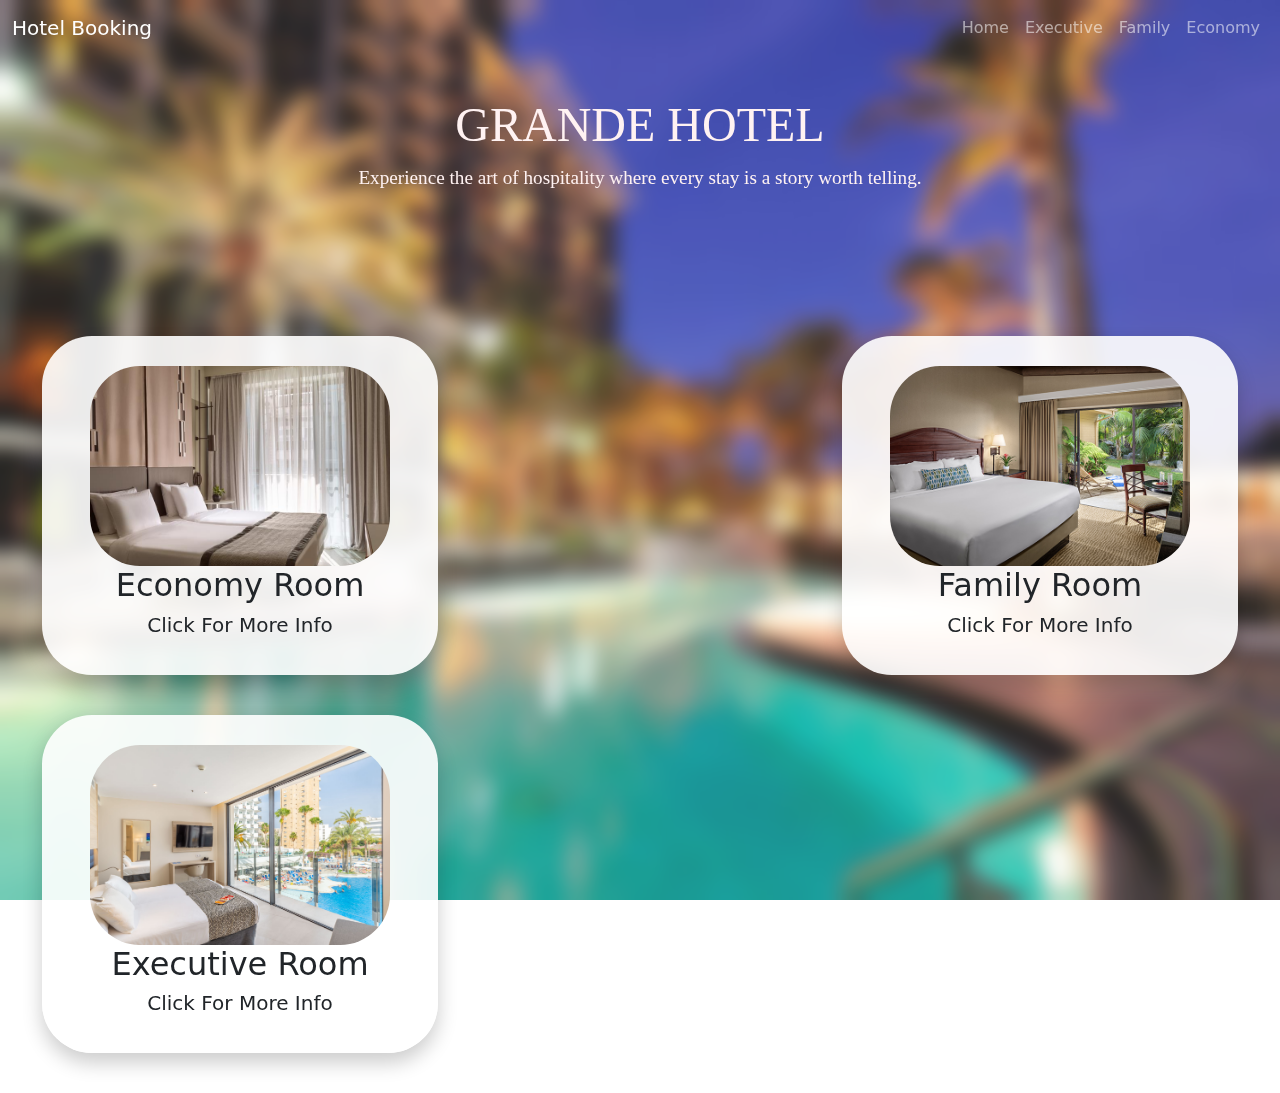
<file: index.html>
<!DOCTYPE html>
<html lang="en">
<head>
    <meta charset="UTF-8">
    <meta name="viewport" content="width=device-width, initial-scale=1.0">
    <title>Hotel Room Details</title>
    <link href="https://cdn.jsdelivr.net/npm/bootstrap@5.3.0/dist/css/bootstrap.min.css" rel="stylesheet">
    <link rel="stylesheet" href="styles.css">
    <script src="https://cdn.jsdelivr.net/npm/bootstrap@5.3.0/dist/js/bootstrap.bundle.min.js"></script>
</head>
<body>
    <!-- Floating Background -->
    <div class="floating-background"></div>
    <!-- Navigation Bar -->
    <nav class="navbar navbar-expand-lg navbar-dark bg-primary">
        <div class="container-fluid">
            <a class="navbar-brand" href="index.html">Hotel Booking</a>
            <button class="navbar-toggler" type="button" data-bs-toggle="collapse" data-bs-target="#navbarNav">
                <span class="navbar-toggler-icon"></span>
            </button>
            <div class="collapse navbar-collapse" id="navbarNav">
                <ul class="navbar-nav ms-auto">
                    <li class="nav-item"><a class="nav-link" href="index.html">Home</a></li>
                    <li class="nav-item"><a class="nav-link" href="executive.html">Executive</a></li>
                    <li class="nav-item"><a class="nav-link" href="family.html">Family</a></li>
                    <li class="nav-item"><a class="nav-link" href="economy.html">Economy</a></li>       
                </ul>
            </div>
        </div>
    </nav>

    <header>
        <h1>GRANDE HOTEL</h1>
        <p>Experience the art of hospitality where every stay is a story worth telling.</p>
    </header>
  
  <section class="section-info" id="three">

    
    <div class="container mt-5">


        <a href="economy.html" class="room-link">
            <div class="room-bubble">
                <img src="cityview.jpg" class="room-image" alt="Economy Room">
                <h2>Economy Room</h2>
               
                <h5>Click For More Info</h5>
            </div>
        </a>
    
        <a href="family.html" class="room-link">
            <div class="room-bubble">
                <img src="gardenview.jpg" class="room-image" alt="Family Room">
                <h2>Family Room</h2>
               
                <h5>Click For More Info</h5>
            </div>
        </a>


        <a href="executive.html" class="room-link">
            <div class="room-bubble">
                <img src="poolview.jpg" class="room-image" alt="Executive Room">
                <h2>Executive Room</h2>
                
                <h5>Click For More Info</h5>
            </div>
        </a>


    </div>
  </section>
    <script src="script.js"></script>
</body>
</html>
</file>
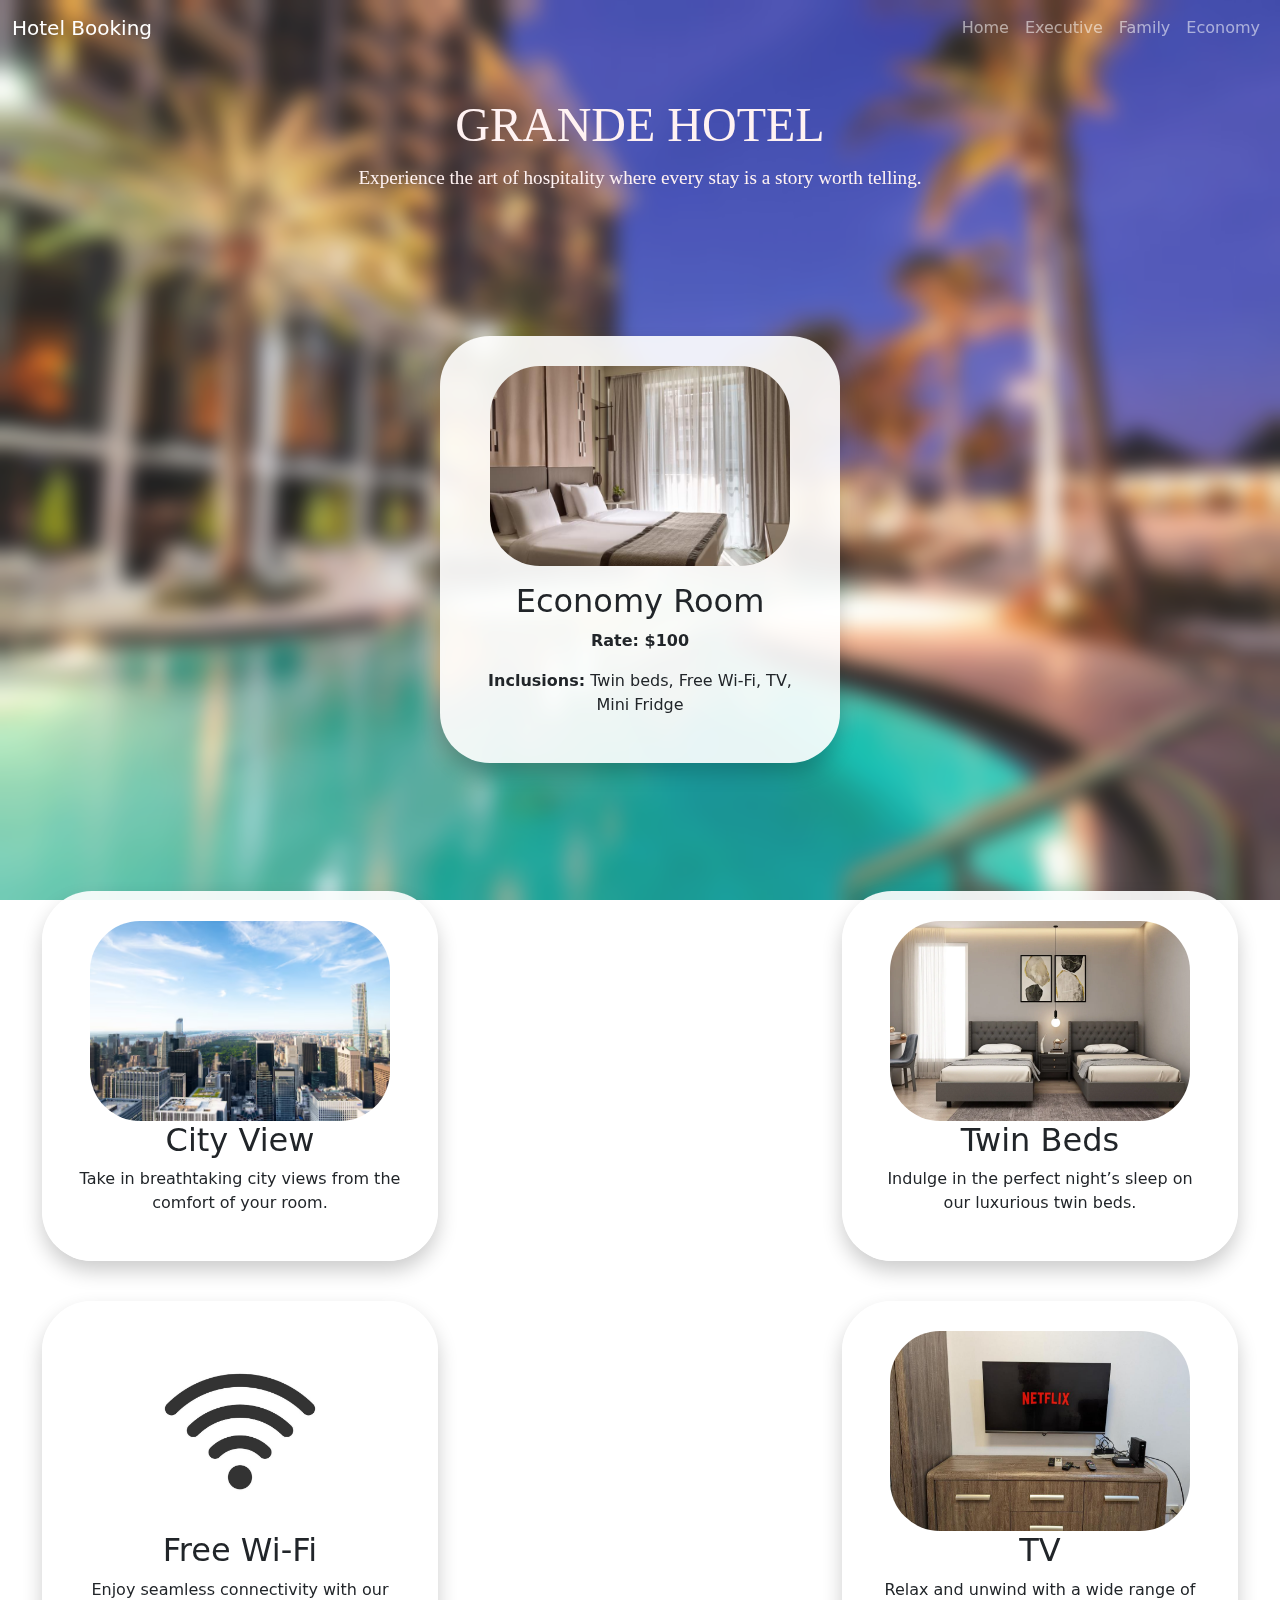
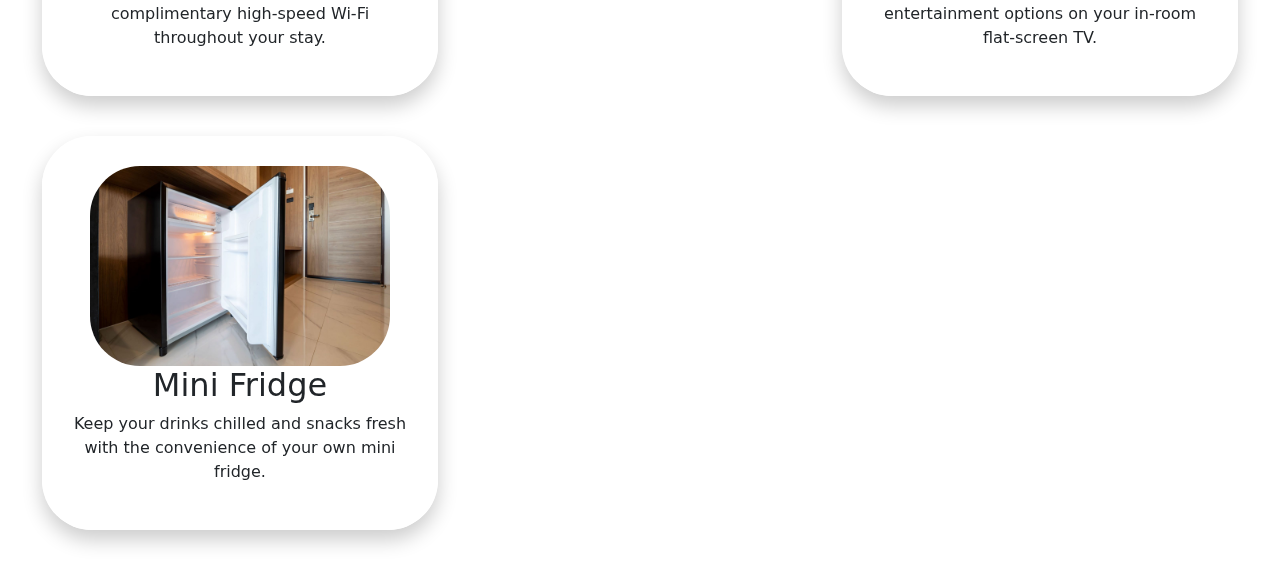
<file: economy.html>
<!DOCTYPE html>
<html lang="en">
<head>
    <meta charset="UTF-8">
    <meta name="viewport" content="width=device-width, initial-scale=1.0">
    <title>Economy Room</title>
    <link href="https://cdn.jsdelivr.net/npm/bootstrap@5.3.0/dist/css/bootstrap.min.css" rel="stylesheet">
    <link rel="stylesheet" href="styles.css">
</head>
<body>

    <div class="floating-background"></div>
    <!-- Navigation Bar -->
    <nav class="navbar navbar-expand-lg navbar-dark bg-primary">
        <div class="container-fluid">
            <a class="navbar-brand" href="index.html">Hotel Booking</a>
            <button class="navbar-toggler" type="button" data-bs-toggle="collapse" data-bs-target="#navbarNav">
                <span class="navbar-toggler-icon"></span>
            </button>
            <div class="collapse navbar-collapse" id="navbarNav">
                <ul class="navbar-nav ms-auto">
                    <li class="nav-item"><a class="nav-link" href="index.html">Home</a></li>
                    <li class="nav-item"><a class="nav-link" href="executive.html">Executive</a></li>
                    <li class="nav-item"><a class="nav-link" href="family.html">Family</a></li>
                    <li class="nav-item"><a class="nav-link" href="economy.html">Economy</a></li>       
                </ul>
            </div>
        </div>
    </nav>

    <header>
        <h1>GRANDE HOTEL</h1>
        <p>Experience the art of hospitality where every stay is a story worth telling.</p>
    </header>


    <div class="container mt-5 text-center">
        <a href="index.html" class="room-link">
          <div class="room-bubble">
              <img src="cityview.jpg" class="room-image img-fluid" alt="Economy Room">
              <h2 class="mt-3">Economy Room</h2>
              <p><strong>Rate: $100</strong></p>
              <p><strong>Inclusions:</strong> Twin beds, Free Wi-Fi, TV, Mini Fridge</p>
            
          </div>
        </a>
      </div>

      <section class="section-info" id="three">
        <div class="container mt-5 text-center">
            <a href="executive.html" class="room-link">
                <div class="room-bubble">
                    <img src="cityview2.avif" class="room-image" alt="Executive Room">
                    <h2>City View</h2>
                    <p>Take in breathtaking city views from the comfort of your room. </p>
                </div>
            </a>
    
            <a href="executive.html" class="room-link">
                <div class="room-bubble">
                    <img src="twinbeds.webp" class="room-image" alt="Executive Room">
                    <h2>Twin Beds</h2>
                    
                    <p>Indulge in the perfect night’s sleep on our luxurious twin beds. </p>
                </div>
            </a>

            
            <a href="executive.html" class="room-link">
                <div class="room-bubble">
                    <img src="wifi.jpg" class="room-image" alt="Executive Room">
                    <h2>Free Wi-Fi</h2>
                    
                    <p>Enjoy seamless connectivity with our complimentary high-speed Wi-Fi throughout your stay.

                    </p>
                </div>
            </a>

            
            <a href="executive.html" class="room-link">
                <div class="room-bubble">
                    <img src="tv.jpg" class="room-image" alt="Executive Room">
                    <h2>TV</h2>
                    
                    <p>Relax and unwind with a wide range of entertainment options on your in-room flat-screen TV.

                    </p>
                </div>
            </a>

            
            <a href="executive.html" class="room-link">
                <div class="room-bubble">
                    <img src="mini fridge.jpg" class="room-image" alt="Executive Room">
                    <h2>Mini Fridge</h2>
                    
                    <p>Keep your drinks chilled and snacks fresh with the convenience of your own mini fridge. </p>
                </div>
            </a>

            
        </div>
    </section>

</body>
</html>
</file>
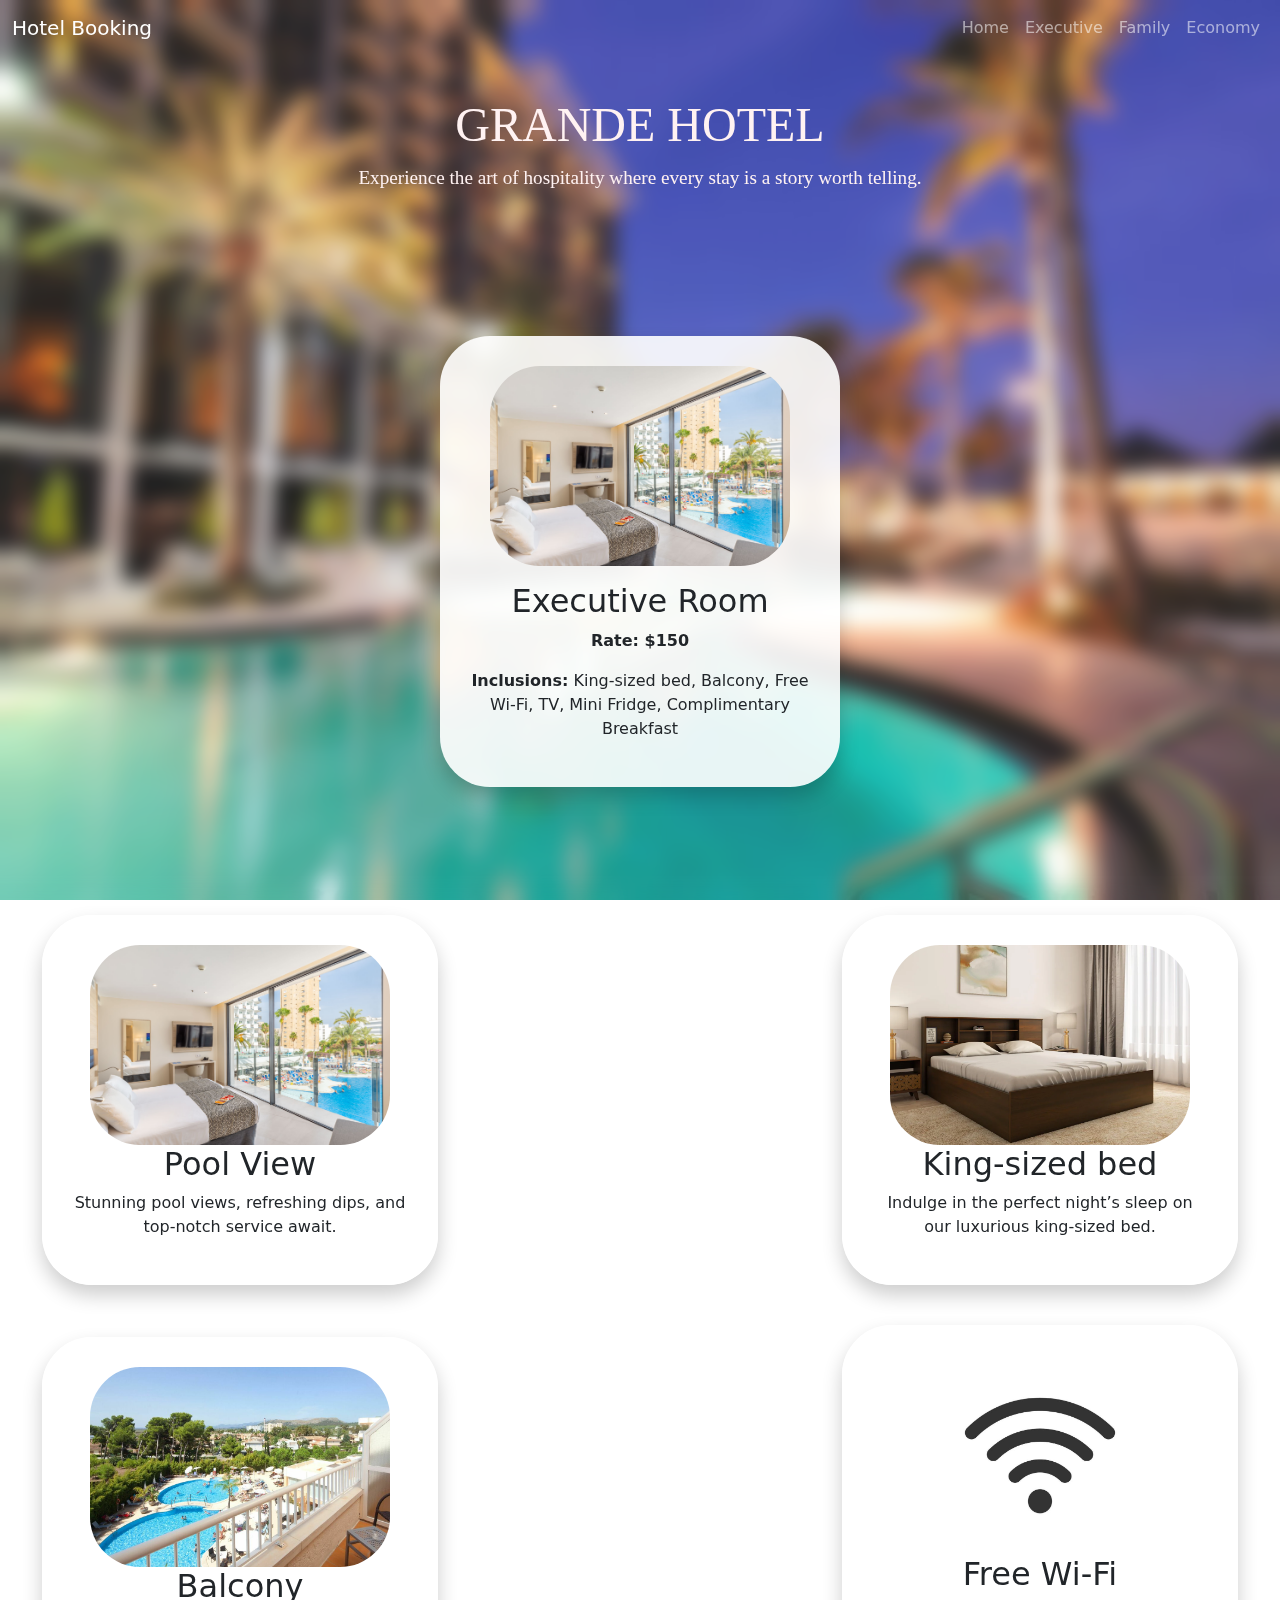
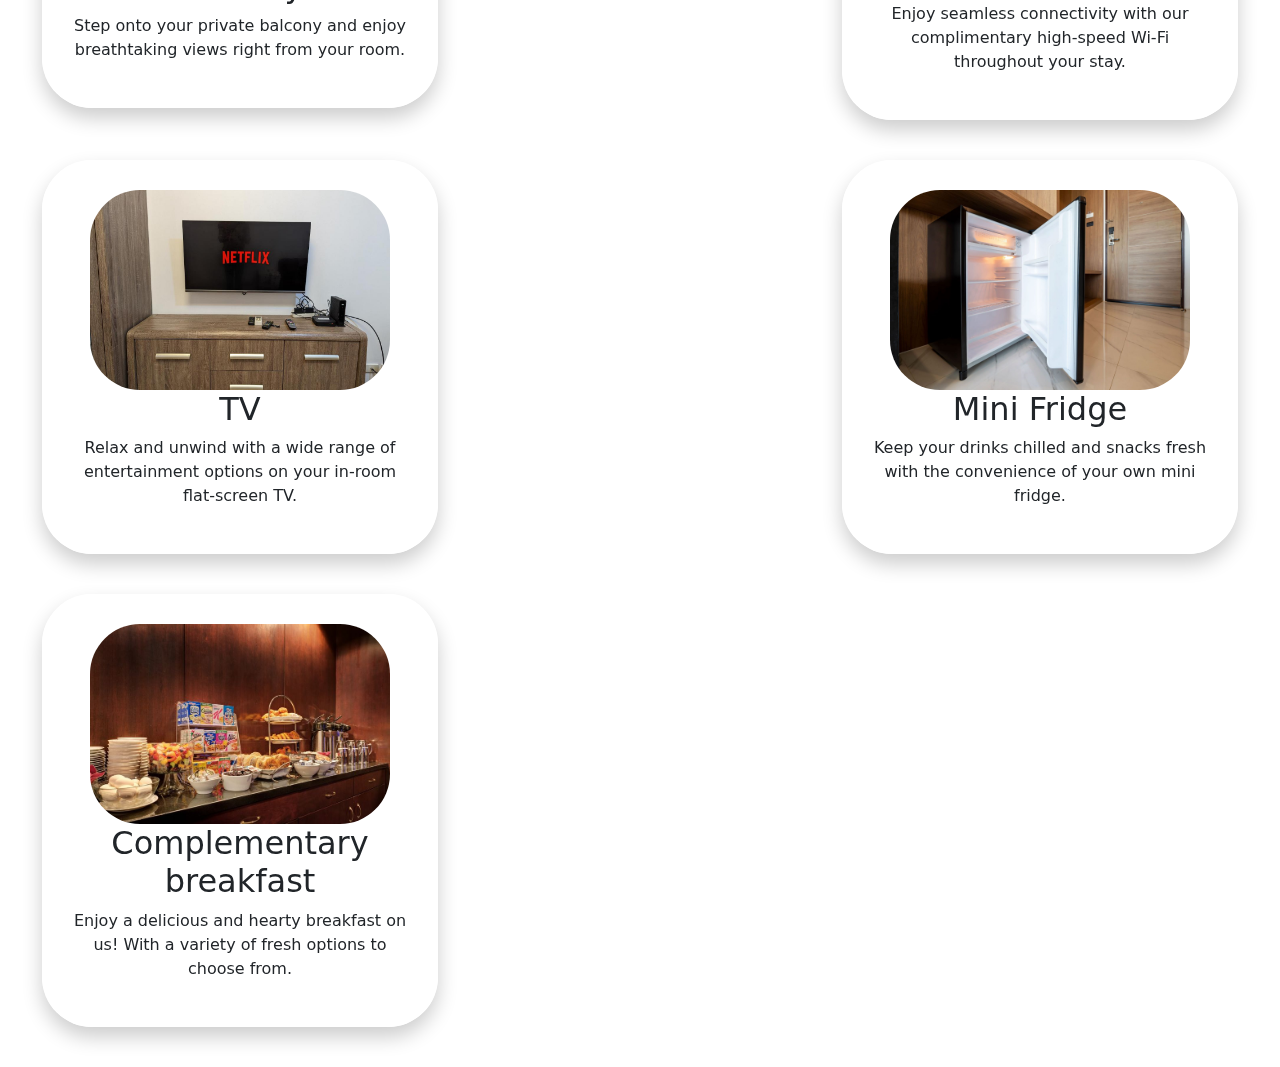
<file: executive.html>
<!DOCTYPE html>
<html lang="en">
<head>
    <meta charset="UTF-8">
    <meta name="viewport" content="width=device-width, initial-scale=1.0">
    <title>Executive Room</title>
    <link href="https://cdn.jsdelivr.net/npm/bootstrap@5.3.0/dist/css/bootstrap.min.css" rel="stylesheet">
    <link rel="stylesheet" href="styles.css">
</head>
<body>

    <div class="floating-background"></div>
    <!-- Navigation Bar -->
    <nav class="navbar navbar-expand-lg navbar-dark bg-primary">
        <div class="container-fluid">
            <a class="navbar-brand" href="index.html">Hotel Booking</a>
            <button class="navbar-toggler" type="button" data-bs-toggle="collapse" data-bs-target="#navbarNav">
                <span class="navbar-toggler-icon"></span>
            </button>
            <div class="collapse navbar-collapse" id="navbarNav">
                <ul class="navbar-nav ms-auto">
                    <li class="nav-item"><a class="nav-link" href="index.html">Home</a></li>
                    <li class="nav-item"><a class="nav-link" href="executive.html">Executive</a></li>
                    <li class="nav-item"><a class="nav-link" href="family.html">Family</a></li>
                    <li class="nav-item"><a class="nav-link" href="economy.html">Economy</a></li>       
                </ul>
            </div>
        </div>
    </nav>

    <header>
        <h1>GRANDE HOTEL</h1>
        <p>Experience the art of hospitality where every stay is a story worth telling.</p>
    </header>


    <!-- Room Details -->
    <div class="container mt-5 text-center">
      <a href="index.html" class="room-link">
        <div class="room-bubble">
            <img src="poolview.jpg" class="room-image img-fluid" alt="Executive Room">
            <h2 class="mt-3">Executive Room</h2>
            <p><strong>Rate: $150</strong></p>
            <p><strong>Inclusions:</strong> King-sized bed, Balcony, Free Wi-Fi, TV, Mini Fridge, Complimentary Breakfast</p>
          
        </div>
      </a>
    </div>

    <section class="section-info" id="three">
        <div class="container mt-5 text-center">
            <a href="executive.html" class="room-link">
                <div class="room-bubble">
                    <img src="poolview.jpg" class="room-image" alt="Executive Room">
                    <h2>Pool View</h2>
                    <p>Stunning pool views, refreshing dips, and top-notch service await. </p>
                </div>
            </a>
    
            <a href="executive.html" class="room-link">
                <div class="room-bubble">
                    <img src="kingsizebed.webp" class="room-image" alt="Executive Room">
                    <h2>King-sized bed</h2>
                    
                    <p>Indulge in the perfect night’s sleep on our luxurious king-sized bed. </p>
                </div>
            </a>

            <a href="executive.html" class="room-link">
                <div class="room-bubble">
                    <img src="balconypool.jpg" class="room-image" alt="Executive Room">
                    <h2>Balcony</h2>
                    
                    <p>Step onto your private balcony and enjoy breathtaking views right from your room.</p>
                </div>
            </a>

            
            <a href="executive.html" class="room-link">
                <div class="room-bubble">
                    <img src="wifi.jpg" class="room-image" alt="Executive Room">
                    <h2>Free Wi-Fi</h2>
                    
                    <p>Enjoy seamless connectivity with our complimentary high-speed Wi-Fi throughout your stay.

                    </p>
                </div>
            </a>

            
            <a href="executive.html" class="room-link">
                <div class="room-bubble">
                    <img src="tv.jpg" class="room-image" alt="Executive Room">
                    <h2>TV</h2>
                    
                    <p>Relax and unwind with a wide range of entertainment options on your in-room flat-screen TV.

                    </p>
                </div>
            </a>

            
            <a href="executive.html" class="room-link">
                <div class="room-bubble">
                    <img src="mini fridge.jpg" class="room-image" alt="Executive Room">
                    <h2>Mini Fridge</h2>
                    
                    <p>Keep your drinks chilled and snacks fresh with the convenience of your own mini fridge. </p>
                </div>
            </a>

            
            <a href="executive.html" class="room-link">
                <div class="room-bubble">
                    <img src="breakfast.jpg" class="room-image" alt="Executive Room">
                    <h2>Complementary breakfast</h2>
                    
                    <p>Enjoy a delicious and hearty breakfast on us! With a variety of fresh options to choose from.</p>
                </div>
            </a>

        </div>
    </section>
  
    <script src="https://cdn.jsdelivr.net/npm/bootstrap@5.3.0/dist/js/bootstrap.bundle.min.js"></script>
</body>
</html>
</file>
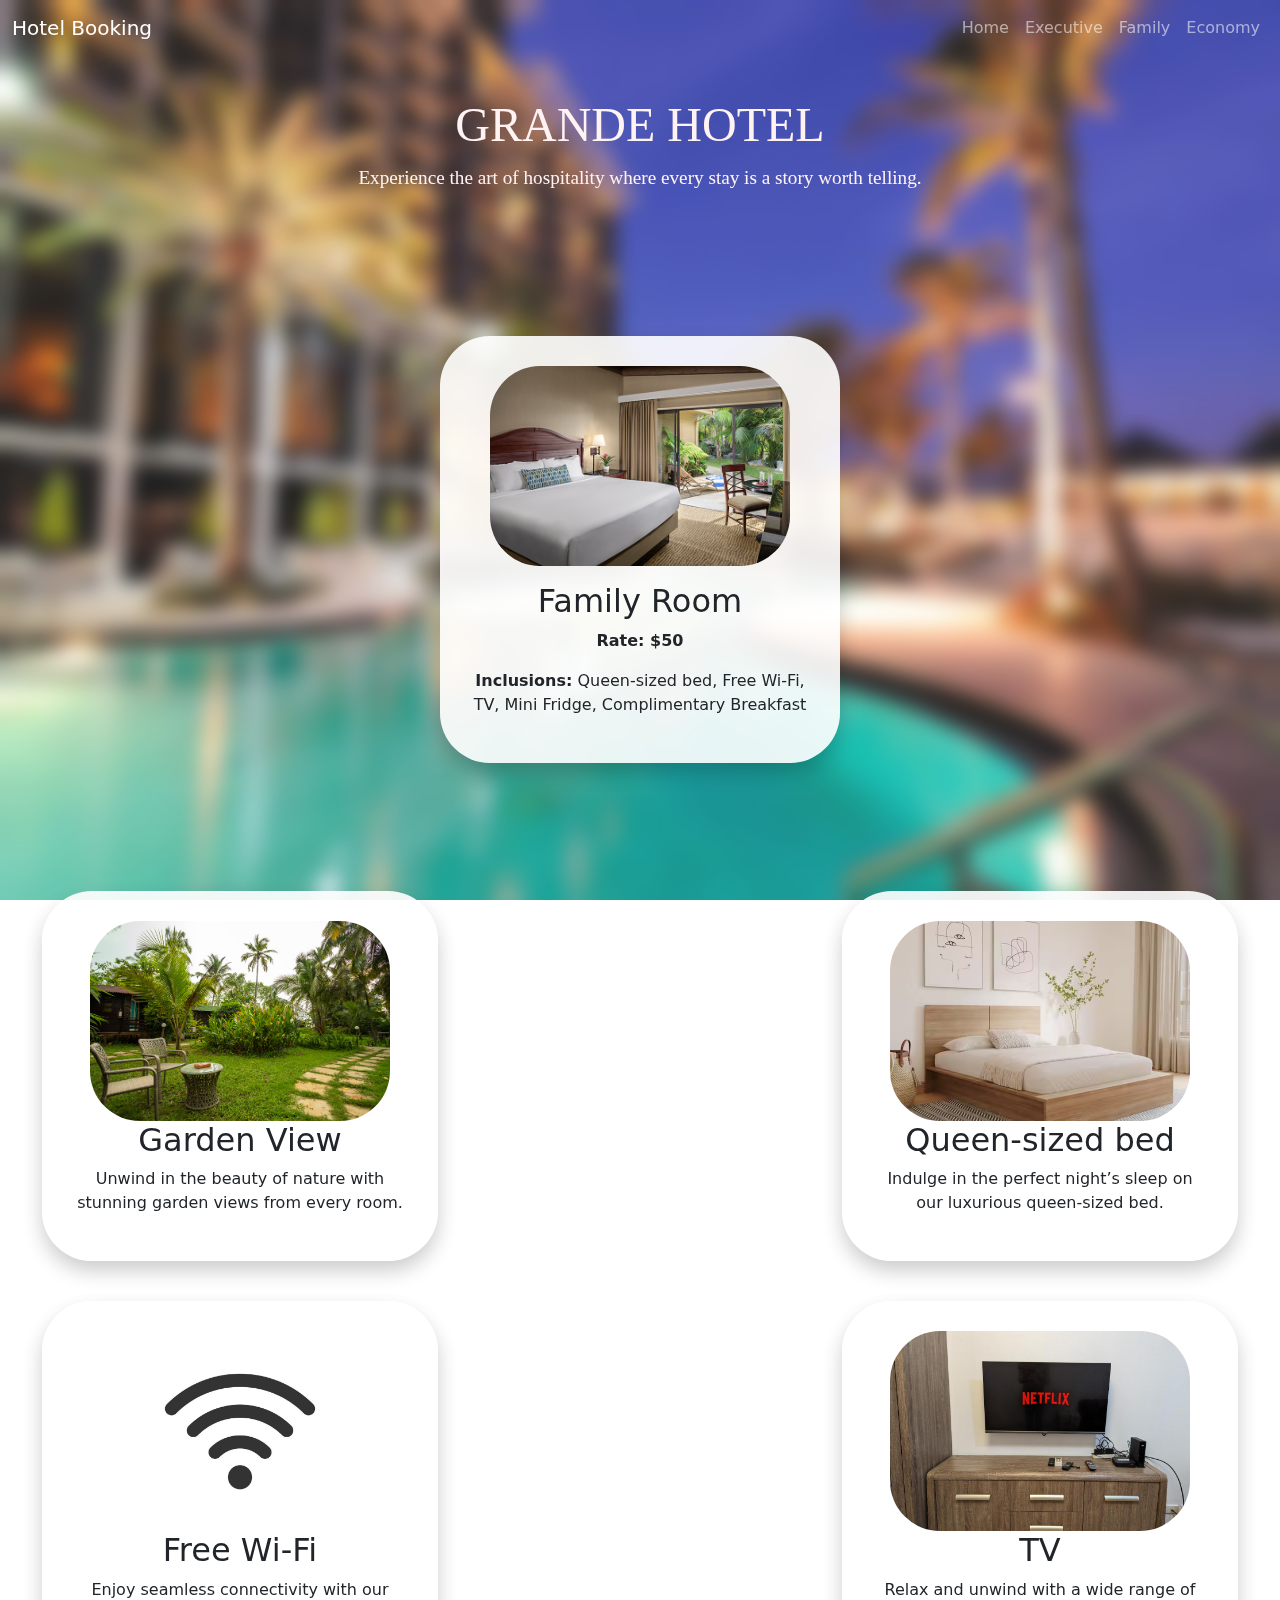
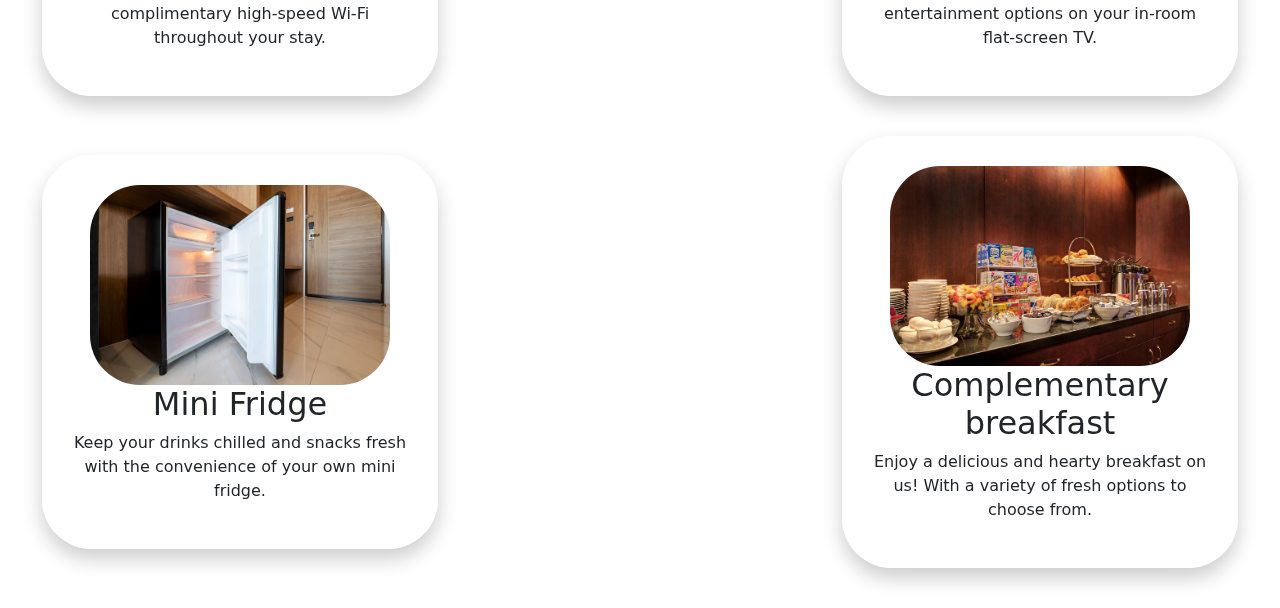
<file: family.html>
<!DOCTYPE html>
<html lang="en">
<head>
    <meta charset="UTF-8">
    <meta name="viewport" content="width=device-width, initial-scale=1.0">
    <title>Family Room</title>
    <link href="https://cdn.jsdelivr.net/npm/bootstrap@5.3.0/dist/css/bootstrap.min.css" rel="stylesheet">
    <link rel="stylesheet" href="styles.css">
</head>
<body>

    <div class="floating-background"></div>
    <!-- Navigation Bar -->
    <nav class="navbar navbar-expand-lg navbar-dark bg-primary">
        <div class="container-fluid">
            <a class="navbar-brand" href="index.html">Hotel Booking</a>
            <button class="navbar-toggler" type="button" data-bs-toggle="collapse" data-bs-target="#navbarNav">
                <span class="navbar-toggler-icon"></span>
            </button>
            <div class="collapse navbar-collapse" id="navbarNav">
                <ul class="navbar-nav ms-auto">
                    <li class="nav-item"><a class="nav-link" href="index.html">Home</a></li>
                    <li class="nav-item"><a class="nav-link" href="executive.html">Executive</a></li>
                    <li class="nav-item"><a class="nav-link" href="family.html">Family</a></li>
                    <li class="nav-item"><a class="nav-link" href="economy.html">Economy</a></li>                    
                </ul>
            </div>
        </div>
    </nav>

    <header>
        <h1>GRANDE HOTEL</h1>
        <p>Experience the art of hospitality where every stay is a story worth telling.</p>
    </header>

    <div class="container mt-5 text-center">
        <a href="index.html" class="room-link">
          <div class="room-bubble">
              <img src="gardenview.jpg" class="room-image img-fluid" alt="Family Room">
              <h2 class="mt-3">Family Room</h2>
              <p><strong>Rate: $50</strong></p>
              <p><strong>Inclusions:</strong> Queen-sized bed, Free Wi-Fi, TV, Mini Fridge, Complimentary Breakfast</p>
            
          </div>
        </a>
      </div>

      <section class="section-info" id="three">
        <div class="container mt-5 text-center">
            <a href="executive.html" class="room-link">
                <div class="room-bubble">
                    <img src="gardenview2.jpg" class="room-image" alt="Executive Room">
                    <h2>Garden View</h2>
                    <p>Unwind in the beauty of nature with stunning garden views from every room. </p>
                </div>
            </a>
    
            <a href="executive.html" class="room-link">
                <div class="room-bubble">
                    <img src="queensizebed.avif" class="room-image" alt="Executive Room">
                    <h2>Queen-sized bed</h2>
                    
                    <p>Indulge in the perfect night’s sleep on our luxurious queen-sized bed. </p>
                </div>
            </a>
         
            <a href="executive.html" class="room-link">
                <div class="room-bubble">
                    <img src="wifi.jpg" class="room-image" alt="Executive Room">
                    <h2>Free Wi-Fi</h2>
                    
                    <p>Enjoy seamless connectivity with our complimentary high-speed Wi-Fi throughout your stay.

                    </p>
                </div>
            </a>

            
            <a href="executive.html" class="room-link">
                <div class="room-bubble">
                    <img src="tv.jpg" class="room-image" alt="Executive Room">
                    <h2>TV</h2>
                    
                    <p>Relax and unwind with a wide range of entertainment options on your in-room flat-screen TV.

                    </p>
                </div>
            </a>

            
            <a href="executive.html" class="room-link">
                <div class="room-bubble">
                    <img src="mini fridge.jpg" class="room-image" alt="Executive Room">
                    <h2>Mini Fridge</h2>
                    
                    <p>Keep your drinks chilled and snacks fresh with the convenience of your own mini fridge. </p>
                </div>
            </a>

            
            <a href="executive.html" class="room-link">
                <div class="room-bubble">
                    <img src="breakfast.jpg" class="room-image" alt="Executive Room">
                    <h2>Complementary breakfast</h2>
                    
                    <p>Enjoy a delicious and hearty breakfast on us! With a variety of fresh options to choose from.</p>
                </div>
            </a>

        </div>
    </section>

   
</body>
</html>
</file>
<file: styles.css>
/* styles.css */
header {
    background-color: #c2a6a000; 
    background-size: cover; 
    background-position: center; 
    color: #fff2f2; 
    text-align: center; 
    padding: 40px; 
    font-family: 'Times New Roman', Times, serif;
}

header h1 {
    font-size: 3em; 
    margin: 0;
}

header p {
    font-size: 1.2em; 
    margin-top: 10px; 
}

:root {
    --bs-primary: #c2a6a000; 
    --bs-secondary: #33ff57;
    --bs-body-bg: #000000;
}

body {
    background: url('backround.jpg') no-repeat center center fixed;
    background-size: cover;
    position: relative;
    overflow-x: hidden;
}

.floating-background {
    position: fixed;
    top: 0;
    left: 0;
    width: 100%;
    height: 100%;
    background: rgba(255, 255, 255, 0.1);
    backdrop-filter: blur(10px);
    z-index: -1;
}

.navbar {
    background-color: var(--bs-primary) !important;
}

.navbar-dark .navbar-nav .nav-link .navbar-brand {
    color: #fffafa !important; 
    font-size: 18px;
    transition: color 0.3s;
    font-family: 'Times New Roman', Times, serif;

}

.navbar-dark .navbar-nav .nav-link:hover {
    color: #050101;
}

.container {
    max-width: 100%;
    padding: 20px;
}

.room-section {
    display: flex;
    justify-content: center;
    align-items: center;
    text-align: center;
    margin: 50px 0;
    flex-wrap: wrap;
}

.room-bubble {
    background: rgba(255, 255, 255, 0.9);
    padding: 30px;
    border-radius: 50px;
    box-shadow: 0 10px 20px rgba(0, 0, 0, 0.2);
    text-align: center;
    max-width: 90%;
    width: 400px;
    margin: 20px;
    transition: transform 0.3s;
}

.room-bubble:hover {
    transform: scale(1.05);
}

.room-image {
    width: 100%;
    border-radius: 50px;
    height: auto;
    width: 300px;  
    height: 200px; 
    object-fit: cover;  
}

.btn-custom {
    background-color: var(--bs-primary);
    color: white;
    padding: 10px 20px;
    border-radius: 20px;
    text-decoration: none;
    display: inline-block;
    transition: background 0.3s;
}

.btn-custom:hover {
    background-color: darkorange;
}

@media screen and (max-width: 768px) {
    .room-section {
        flex-direction: column;
    }
    .room-bubble {
        width: 90%;
    }
}

@media screen and (max-width: 480px) {
    h1 {
        font-size: 24px;
    }
    p {
        font-size: 16px;
    }
    .room-bubble {
        padding: 20px;
        border-radius: 30px;
    }
}

.room-link {
    text-decoration: none;
    color: inherit;
    display: flex;
    justify-content: center;
    align-items: center;
}

.room-link:hover .room-bubble {
    transform: scale(1.05);
    transition: transform 0.3s;
}

.section-info .container {
    display: flex;
    justify-content: space-between; 
    align-items: center;
    flex-wrap: wrap; 
    
}


@media (max-width: 768px) {
    .section-info .container {
        flex-direction: column; 
        text-align: center; 
    }

    .room-link {
        margin-bottom: 10px; 
    }
}


@media (max-width: 480px) {
    .section-info .container {
        flex-direction: column; 
    }

    .room-link {
        font-size: 14px; 
    }
}
</file>
